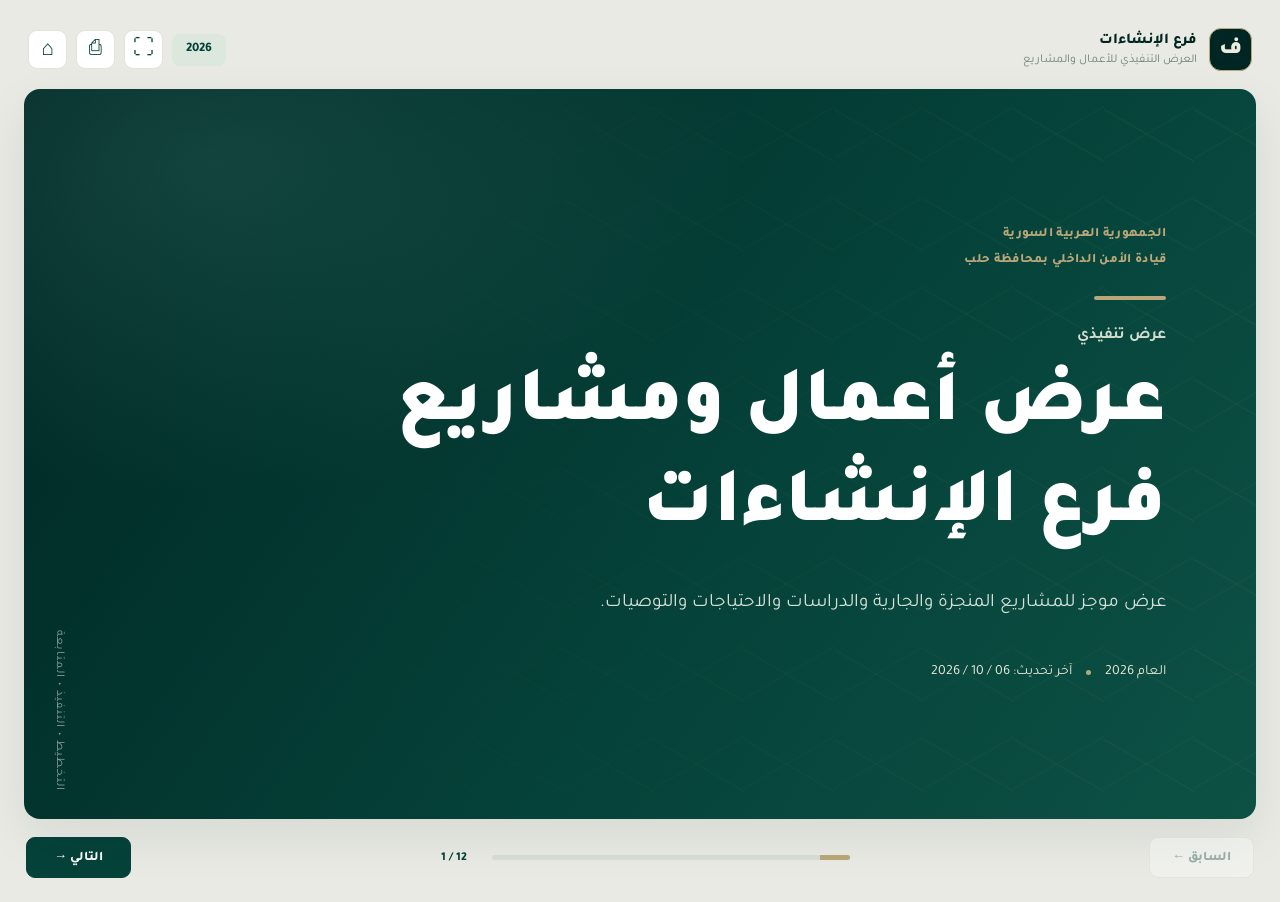
<file: presentation.html>
<!DOCTYPE html>
<html lang="ar" dir="rtl">
<head>
    <meta charset="UTF-8">
    <meta name="viewport" content="width=device-width, initial-scale=1.0">
    <meta name="theme-color" content="#002623">
    <meta name="description" content="العرض التنفيذي لأعمال ومشاريع فرع الإنشاءات">
    <title>عرض أعمال ومشاريع فرع الإنشاءات</title>

    <link rel="preconnect" href="https://fonts.googleapis.com">
    <link rel="preconnect" href="https://fonts.gstatic.com" crossorigin>
    <link href="https://fonts.googleapis.com/css2?family=Tajawal:wght@400;500;600;700;800;900&display=swap" rel="stylesheet">
    <link rel="stylesheet" href="css/presentation.css">

    <style>
        /* تنسيقات شريحة إنجازات الفرع */
        .achievement-grid {
            display: grid;
            grid-template-columns: repeat(2, minmax(0, 1fr));
            gap: 16px;
        }

        .achievement-card {
            position: relative;
            padding: 20px;
            border: 1px solid rgba(5, 66, 57, 0.12);
            border-radius: 14px;
            background: #fff;
            box-shadow: 0 5px 18px rgba(0, 38, 35, 0.05);
            overflow: hidden;
            break-inside: avoid;
        }

        .achievement-card::before {
            content: "";
            position: absolute;
            inset-block: 0;
            inset-inline-start: 0;
            width: 4px;
            background: #428177;
        }

        .achievement-card.status-discussion::before {
            background: #B9A779;
        }

        .achievement-card.status-processing::before {
            background: #6B1F2A;
        }

        .achievement-topline {
            display: flex;
            align-items: center;
            justify-content: space-between;
            gap: 10px;
            flex-wrap: wrap;
            margin-bottom: 12px;
        }

        .achievement-category {
            color: #6b756f;
            font-size: 0.82rem;
            font-weight: 700;
        }

        .achievement-status {
            display: inline-flex;
            align-items: center;
            padding: 5px 10px;
            border-radius: 20px;
            font-size: 0.78rem;
            font-weight: 800;
            white-space: nowrap;
        }

        .achievement-status.completed {
            color: #176347;
            background: #e7f5ed;
        }

        .achievement-status.discussion {
            color: #775b17;
            background: #f8f0d8;
        }

        .achievement-status.processing {
            color: #7a2630;
            background: #f8e9eb;
        }

        .achievement-card h3 {
            margin: 0 0 10px;
            color: #054239;
            font-size: 1.08rem;
            line-height: 1.7;
        }

        .achievement-card p {
            margin: 0 0 12px;
            color: #515c57;
            font-size: 0.92rem;
            line-height: 1.9;
        }

        .achievement-result {
            padding-top: 12px;
            border-top: 1px solid #e8e9e2;
        }

        .achievement-result strong,
        .achievement-notes strong {
            display: block;
            margin-bottom: 5px;
            color: #28685d;
            font-size: 0.86rem;
        }

        .achievement-result span,
        .achievement-notes span {
            color: #37443e;
            font-size: 0.88rem;
            line-height: 1.8;
        }

        .achievement-notes {
            margin-top: 10px;
            padding: 10px 12px;
            border-radius: 8px;
            background: #f7f6f0;
        }

        .achievement-summary {
            display: grid;
            grid-template-columns: repeat(3, minmax(0, 1fr));
            gap: 12px;
            margin-bottom: 18px;
        }

        .achievement-summary-item {
            padding: 13px;
            text-align: center;
            border-radius: 10px;
            background: #f1f3ed;
        }

        .achievement-summary-item strong {
            display: block;
            color: #054239;
            font-size: 1.5rem;
            font-weight: 900;
        }

        .achievement-summary-item span {
            color: #58655e;
            font-size: 0.82rem;
        }

        @media (max-width: 760px) {
            .achievement-grid {
                grid-template-columns: 1fr;
            }

            .achievement-summary {
                grid-template-columns: repeat(3, minmax(0, 1fr));
            }

            .achievement-card {
                padding: 15px;
            }
        }

        @media print {
            .achievement-card {
                box-shadow: none;
                border: 1px solid #d9ded7;
            }
        }
    </style>
</head>

<body>
    <div class="presentation-shell">
        <header class="topbar">
            <div class="brand">
                <span class="brand-mark">ف</span>
                <div>
                    <strong id="topBranchName">فرع الإنشاءات</strong>
                    <small>العرض التنفيذي للأعمال والمشاريع</small>
                </div>
            </div>

            <div class="top-actions">
                <span class="period-label" id="presentationPeriod">2026</span>
                <button class="icon-button" id="fullscreenBtn" title="ملء الشاشة" aria-label="ملء الشاشة">⛶</button>
                <button class="icon-button" id="printBtn" title="طباعة العرض" aria-label="طباعة العرض">⎙</button>
                <a class="icon-button home-button" href="index.html" title="العودة إلى الموقع" aria-label="العودة إلى الموقع">⌂</a>
            </div>
        </header>

        <main id="presentation">

            <section class="slide slide-cover active" data-title="الغلاف">
                <div class="cover-pattern"></div>
                <div class="cover-content">
                    <span class="eyebrow">الجمهورية العربية السورية</span>
                    <span class="eyebrow" id="coverCommand">قيادة الأمن الداخلي بمحافظة حلب</span>
                    <div class="gold-line"></div>
                    <p class="cover-kicker">عرض تنفيذي</p>
                    <h1 id="coverTitle">أعمال ومشاريع<br>فرع الإنشاءات</h1>
                    <p class="cover-description">عرض موجز للمشاريع المنجزة والجارية والدراسات والاحتياجات والتوصيات.</p>
                    <div class="cover-meta">
                        <span id="coverPeriod">العام 2026</span>
                        <span class="meta-separator"></span>
                        <span id="coverUpdated">تاريخ التحديث</span>
                    </div>
                </div>
                <div class="cover-side-label">التخطيط • التنفيذ • المتابعة</div>
            </section>

            <section class="slide" data-title="المؤشرات العامة">
                <div class="slide-heading">
                    <div>
                        <span class="eyebrow">01 / الملخص التنفيذي</span>
                        <h2>المؤشرات العامة</h2>
                        <p>قراءة سريعة لحجم الأعمال وحالة المشاريع المسجلة.</p>
                    </div>
                    <span class="section-number">01</span>
                </div>
                <div id="kpiCards" class="kpi-grid"></div>
                <div class="content-grid two-columns">
                    <article class="panel">
                        <h3>توزيع المشاريع حسب الحالة</h3>
                        <p class="panel-subtitle">عدد المشاريع في كل مرحلة</p>
                        <div id="statusChart" class="bar-chart"></div>
                    </article>
                    <article class="panel summary-panel">
                        <h3>أبرز المؤشرات</h3>
                        <div id="executiveHighlights" class="highlight-list"></div>
                    </article>
                </div>
            </section>

            <!-- شريحة الإنجازات الجديدة -->
            <section class="slide" data-title="إنجازات الفرع">
                <div class="slide-heading">
                    <div>
                        <span class="eyebrow">02 / الإنجازات النوعية</span>
                        <h2>إنجازات الفرع</h2>
                        <p>أبرز الأعمال التطويرية والإدارية والإجراءات المتخذة لتحسين كفاءة العمل.</p>
                    </div>
                    <span class="section-number">02</span>
                </div>

                <div id="achievementSummary" class="achievement-summary"></div>
                <div id="achievementCards" class="achievement-grid"></div>
            </section>

            <section class="slide" data-title="المشاريع المنجزة">
                <div class="slide-heading">
                    <div>
                        <span class="eyebrow">03 / النتائج المحققة</span>
                        <h2>المشاريع المنجزة</h2>
                        <p>الأعمال التي أُدرجت ضمن المشاريع المكتملة في قاعدة البيانات.</p>
                    </div>
                    <span class="section-number">03</span>
                </div>
                <div class="section-stat" id="completedSummary"></div>
                <div id="completedProjects" class="project-grid"></div>
            </section>

            <section class="slide" data-title="المشاريع قيد التنفيذ والدراسة">
                <div class="slide-heading">
                    <div>
                        <span class="eyebrow">04 / الأعمال الحالية</span>
                        <h2>المشاريع قيد التنفيذ والدراسة</h2>
                        <p>متابعة الأعمال الجارية والمشاريع التي لا تزال في مرحلة إعداد الدراسة.</p>
                    </div>
                    <span class="section-number">04</span>
                </div>
                <div class="content-grid two-columns">
                    <article class="panel">
                        <div class="panel-heading">
                            <h3>قيد التنفيذ</h3>
                            <span class="count-badge" id="ongoingCount">0</span>
                        </div>
                        <div id="ongoingProjects" class="compact-list"></div>
                    </article>
                    <article class="panel">
                        <div class="panel-heading">
                            <h3>قيد إعداد الدراسة</h3>
                            <span class="count-badge" id="studyCount">0</span>
                        </div>
                        <div id="studyProjects" class="compact-list"></div>
                    </article>
                </div>
            </section>

           

            <section class="slide" data-title="المشاريع المتوقفة">
                <div class="slide-heading">
                    <div>
                        <span class="eyebrow">05 / معوقات التنفيذ</span>
                        <h2>المشاريع المتوقفة</h2>
                        <p>المشاريع التي تحتاج إلى معالجة أسباب التوقف تمهيدًا لاستئنافها.</p>
                    </div>
                    <span class="section-number">05</span>
                </div>
                <div id="pausedProjects" class="project-grid"></div>
            </section>

            <section class="slide" data-title="أعمال الصيانة">
                <div class="slide-heading">
                    <div>
                        <span class="eyebrow">06 / الأعمال الخدمية</span>
                        <h2>أعمال الصيانة والتجهيز</h2>
                        <p>الأعمال المصنفة بحسب الفئات المعتمدة في بيانات الفرع.</p>
                    </div>
                    <span class="section-number">06</span>
                </div>
                <div id="maintenanceKpis" class="kpi-grid maintenance-kpis"></div>
                <div class="content-grid two-columns">
                    <article class="panel">
                        <div class="panel-heading">
                            <h3>أعمال ضمن فئة 1,000 دولار</h3>
                            <span class="count-badge" id="maintenanceSmallCount">0</span>
                        </div>
                        <div id="maintenanceSmall" class="compact-list"></div>
                    </article>
                    <article class="panel">
                        <div class="panel-heading">
                            <h3>أعمال ضمن فئة 10,000 دولار</h3>
                            <span class="count-badge" id="maintenanceLargeCount">0</span>
                        </div>
                        <div id="maintenanceLarge" class="compact-list"></div>
                    </article>
                </div>
                <p class="footnote">الفئات المالية المعروضة هي تصنيفات للأعمال وليست تكاليف فعلية ما لم تكن القيمة موثقة في البيانات.</p>
            </section>

            <section class="slide" data-title="التحديات">
                <div class="slide-heading">
                    <div>
                        <span class="eyebrow">07 / التحديات</span>
                        <h2>التحديات والمعوقات</h2>
                        <p>أبرز العوامل التي قد تؤثر في سير العمل ومواعيد الإنجاز.</p>
                    </div>
                    <span class="section-number">07</span>
                </div>
                <div id="challengesList" class="feature-list"></div>
            </section>

            <section class="slide" data-title="الاحتياجات">
                <div class="slide-heading">
                    <div>
                        <span class="eyebrow">08 / متطلبات العمل</span>
                        <h2>الاحتياجات والأولويات</h2>
                        <p>المتطلبات المسجلة لدعم استمرارية التنفيذ ورفع كفاءة المتابعة.</p>
                    </div>
                    <span class="section-number">08</span>
                </div>
                <div id="needsList" class="feature-list"></div>
            </section>

            <section class="slide" data-title="التوصيات">
                <div class="slide-heading">
                    <div>
                        <span class="eyebrow">09 / الإجراءات المقترحة</span>
                        <h2>التوصيات</h2>
                        <p>إجراءات مقترحة لتحسين الأداء وتسريع إنجاز الأعمال وفق الأصول المعتمدة.</p>
                    </div>
                    <span class="section-number">09</span>
                </div>
                <div id="recommendationsList" class="recommendation-grid"></div>
            </section>

            <section class="slide" data-title="خطة العمل القادمة">
                <div class="slide-heading">
                    <div>
                        <span class="eyebrow">10 / المتابعة المستقبلية</span>
                        <h2>خطة العمل القادمة</h2>
                        <p>محاور المتابعة والخطوات التالية وفق البيانات المتاحة.</p>
                    </div>
                    <span class="section-number">10</span>
                </div>
                <div id="roadmapList" class="roadmap"></div>
            </section>

            <section class="slide slide-closing" data-title="الختام">
                <div class="closing-content">
                    <span class="eyebrow">فرع الإنشاءات</span>
                    <div class="gold-line"></div>
                    <h2>نحو تنفيذ أكثر كفاءة<br>ومتابعة أكثر فاعلية</h2>
                    <p>عرض الأعمال والمشاريع والاحتياجات والتوصيات</p>
                    <span id="closingPeriod" class="closing-period">2026</span>
                </div>
            </section>
        </main>

        <footer class="navigation">
            <button id="prevBtn" class="nav-button" type="button">السابق ←</button>
            <div class="slide-progress">
                <div class="progress-track"><div id="progressFill"></div></div>
                <div class="slide-counter">
                    <span id="currentSlide">1</span> /
                    <span id="totalSlides">13</span>
                </div>
            </div>
            <button id="nextBtn" class="nav-button primary" type="button">التالي →</button>
        </footer>
    </div>

    <div id="toast" class="toast" role="status" aria-live="polite"></div>

    <script src="js/data.js"></script>
    <script src="js/presentation.js"></script>

    <script>
        /*
         * مصفوفة إنجازات الفرع:
         * لإضافة إنجاز جديد، أضف عنصرًا جديدًا إلى هذه المصفوفة.
         *
         * الحالات المعتمدة:
         * completed  = مكتمل
         * discussion = قيد المناقشة
         * processing = قيد المعالجة
         */
        const branchAchievements = [
            {
                id: 1,
                title: "إعداد الهيكلية التنظيمية لفرع الإنشاءات",
                category: "التطوير الإداري والتنظيمي",
                department: "إدارة الفرع",
                status: "completed",
                description: "إعداد هيكلية تنظيمية لفرع الإنشاءات توضح التقسيمات الإدارية والفنية، وتحدد الاختصاصات والمسؤوليات وخطوط الإشراف والتنسيق بين الأقسام.",
                outcome: "إعداد هيكلية تنظيمية محددة للاختصاصات والمسؤوليات، بما يدعم تنظيم العمل وتوضيح مرجعيات المتابعة والتنسيق داخل الفرع.",
                notes: ""
            },
            {
                id: 2,
                title: "مناقشة وتوحيد أسس تدقيق الدراسات مع الإدارة المركزية",
                category: "تطوير الإجراءات الفنية",
                department: "قسم الدراسات",
                status: "discussion",
                description: "العمل على مناقشة أسس وإجراءات تدقيق الدراسات الهندسية مع الإدارة المركزية، بهدف الوصول إلى منهجية موحدة وواضحة للمراجعة الفنية.",
                outcome: "الموضوع قيد المناقشة، ولم يتم اعتماد أسس نهائية حتى تاريخه.",
                notes: "تُستكمل المناقشات بالتنسيق مع الإدارة المركزية تمهيدًا للتوافق على الأسس المقترحة واعتمادها أصولًا."
            },
            {
                id: 3,
                title: "تطوير آلية عمل قسم الدراسات",
                category: "تطوير الأداء الفني",
                department: "قسم الدراسات",
                status: "completed",
                description: "تطوير آلية العمل في قسم الدراسات من خلال تنظيم سير إعداد الدراسات ومراجعتها ومتابعتها، وتوضيح خطوات العمل والمسؤوليات المرتبطة بها.",
                outcome: "تنظيم إجراءات العمل في القسم وتحسين وضوح مراحل إعداد الدراسات ومراجعتها ومتابعتها."
            },
            {
                id: 4,
                title: "تطوير آلية عمل قسم الإشراف والتنفيذ",
                category: "تطوير الأداء التنفيذي",
                department: "قسم الإشراف والتنفيذ",
                status: "completed",
                description: "تطوير آلية متابعة الأعمال الميدانية والإشراف على تنفيذ المشاريع، مع تعزيز تنظيم المهام والتنسيق بين الكوادر الفنية والجهات ذات الصلة.",
                outcome: "تحسين تنظيم أعمال الإشراف والمتابعة التنفيذية وتوضيح مسؤوليات متابعة سير المشاريع."
            },
            {
                id: 5,
                title: "معالجة ملف مشروع مدرسة الشرطة المتوقف",
                category: "معالجة الملفات العالقة",
                department: "إدارة الفرع بالتنسيق مع الجهات المعنية",
                status: "processing",
                description: "متابعة ملف مشروع مدرسة الشرطة المتوقف، وحصر المعطيات المرتبطة به، وتشكيل اللجان اللازمة وإعداد التقارير لعرض واقع المشروع والإجراءات المطلوبة لمعالجة وضعه.",
                outcome: "تشكيل اللجان المعنية، وإعداد التقارير اللازمة، ورفعها إلى الإدارة المركزية للنظر في الإجراءات المناسبة.",
                notes: "المشروع متوقف منذ 25/10/2025، ولا يوجد عقد فعال قيد التنفيذ وفق البيانات المتاحة. ولا تُعد المعالجة نهائية إلى حين صدور القرار أو اعتماد الإجراء المناسب من الجهات المختصة."
            },
            {
                id: 6,
                title: "استحداث آلية للتدقيق الداخلي للدراسات الهندسية",
                category: "الرقابة وضبط الجودة",
                department: "قسم الدراسات",
                status: "completed",
                description: "استحداث آلية للتدقيق الداخلي للدراسات الهندسية قبل إحالتها إلى الجهات المعنية، بهدف مراجعة محتواها والتحقق من استيفائها للمتطلبات الفنية.",
                outcome: "إدراج مرحلة للتدقيق الداخلي ضمن إجراءات العمل على الدراسات الهندسية، بما يعزز المراجعة الفنية ويرفع مستوى ضبط الجودة قبل الإحالة."
            }
        ];

        (function renderBranchAchievements() {
            const cardsContainer = document.getElementById("achievementCards");
            const summaryContainer = document.getElementById("achievementSummary");

            if (!cardsContainer || !summaryContainer) return;

            const statusConfig = {
                completed: {
                    label: "مكتمل",
                    className: "completed"
                },
                discussion: {
                    label: "قيد المناقشة",
                    className: "discussion"
                },
                processing: {
                    label: "قيد المعالجة",
                    className: "processing"
                }
            };

            const escapeHTML = (value) => String(value ?? "").replace(/[&<>"']/g, char => ({
                "&": "&amp;",
                "<": "&lt;",
                ">": "&gt;",
                '"': "&quot;",
                "'": "&#39;"
            })[char]);

            const completedCount = branchAchievements.filter(item => item.status === "completed").length;
            const discussionCount = branchAchievements.filter(item => item.status === "discussion").length;
            const processingCount = branchAchievements.filter(item => item.status === "processing").length;

            summaryContainer.innerHTML = `
                <div class="achievement-summary-item">
                    <strong>${completedCount}</strong>
                    <span>إنجازات مكتملة</span>
                </div>
                <div class="achievement-summary-item">
                    <strong>${discussionCount}</strong>
                    <span>موضوعات قيد المناقشة</span>
                </div>
                <div class="achievement-summary-item">
                    <strong>${processingCount}</strong>
                    <span>ملفات قيد المعالجة</span>
                </div>
            `;

            cardsContainer.innerHTML = branchAchievements.map(item => {
                const status = statusConfig[item.status] || statusConfig.processing;
                const statusClass = item.status === "completed"
                    ? ""
                    : item.status === "discussion"
                        ? "status-discussion"
                        : "status-processing";

                return `
                    <article class="achievement-card ${statusClass}">
                        <div class="achievement-topline">
                            <span class="achievement-category">${escapeHTML(item.category)}</span>
                            <span class="achievement-status ${status.className}">
                                ${status.label}
                            </span>
                        </div>

                        <h3>${escapeHTML(item.title)}</h3>

                        <p>${escapeHTML(item.description)}</p>

                        <div class="achievement-result">
                            <strong>النتيجة / المخرج</strong>
                            <span>${escapeHTML(item.outcome)}</span>
                        </div>

                        ${item.department ? `
                            <div class="achievement-notes">
                                <strong>الجهة المعنية</strong>
                                <span>${escapeHTML(item.department)}</span>
                            </div>
                        ` : ""}

                        ${item.notes ? `
                            <div class="achievement-notes">
                                <strong>ملاحظات</strong>
                                <span>${escapeHTML(item.notes)}</span>
                            </div>
                        ` : ""}
                    </article>
                `;
            }).join("");
        })();
    </script>
</body>
</html>
</file>
<file: css/presentation.css>
:root {
    --green-950: #002623;
    --green-900: #054239;
    --green-700: #28685d;
    --sage: #428177;
    --gold: #B9A779;
    --ivory: #EDEBE0;
    --paper: #F7F6F0;
    --earth: #988561;
    --burgundy: #6B1F2A;
    --ink: #1B302C;
    --muted: #73817B;
    --line: #E1E4DA;
    --white: #FFFFFF;
    --shadow: 0 18px 50px rgba(0, 38, 35, .08);
}

* {
    box-sizing: border-box;
}

html {
    background: #E8EAE3;
    scroll-behavior: smooth;
}

body {
    margin: 0;
    font-family: "Tajawal", sans-serif;
    color: var(--ink);
    background: #E8EAE3;
    direction: rtl;
}

button,
a {
    font: inherit;
}

button {
    cursor: pointer;
}

.presentation-shell {
    width: min(1440px, 100%);
    margin: 0 auto;
    padding: 18px 24px 24px;
}

.topbar {
    display: flex;
    justify-content: space-between;
    align-items: center;
    gap: 16px;
    padding: 10px 4px 18px;
}

.brand,
.top-actions,
.panel-heading,
.slide-progress {
    display: flex;
    align-items: center;
}

.brand {
    gap: 12px;
}

.brand-mark {
    display: grid;
    place-items: center;
    width: 43px;
    height: 43px;
    color: var(--ivory);
    background: var(--green-950);
    border: 1px solid var(--gold);
    border-radius: 12px;
    font-size: 23px;
    font-weight: 900;
}

.brand strong,
.brand small {
    display: block;
}

.brand strong {
    color: var(--green-950);
    font-size: 15px;
    font-weight: 800;
}

.brand small {
    color: var(--muted);
    margin-top: 3px;
    font-size: 12px;
}

.top-actions {
    gap: 9px;
}

.period-label {
    color: var(--green-900);
    background: #DCE7DE;
    padding: 8px 14px;
    border-radius: 8px;
    font-size: 13px;
    font-weight: 800;
}

.icon-button {
    display: grid;
    place-items: center;
    width: 39px;
    height: 39px;
    color: var(--green-900);
    text-decoration: none;
    background: white;
    border: 1px solid var(--line);
    border-radius: 9px;
    font-size: 21px;
    transition: .2s ease;
}

.icon-button:hover {
    color: white;
    background: var(--green-900);
}

#presentation {
    position: relative;
    overflow: hidden;
    background: white;
    border-radius: 16px;
    box-shadow: var(--shadow);
}

.slide {
    display: none;
    position: relative;
    min-height: min(760px, calc(100vh - 190px));
    padding: clamp(28px, 4vw, 64px);
    overflow: hidden;
    background: var(--paper);
    animation: slideIn .3s ease both;
}

.slide.active {
    display: block;
}

@keyframes slideIn {
    from {
        opacity: .5;
        transform: translateY(7px);
    }
    to {
        opacity: 1;
        transform: translateY(0);
    }
}

.slide-cover,
.slide-closing {
    display: none;
    min-height: min(760px, calc(100vh - 190px));
    color: white;
    background:
        radial-gradient(ellipse at 15% 10%, rgba(66,129,119,.28), transparent 36%),
        linear-gradient(125deg, #002623 0%, #054239 58%, #0D5145 100%);
}

.slide-cover.active,
.slide-closing.active {
    display: flex;
}

.slide-cover {
    align-items: center;
    padding: clamp(35px, 7vw, 100px);
}

.cover-pattern {
    position: absolute;
    inset: 0;
    opacity: .18;
    background-image:
        linear-gradient(30deg, transparent 48%, rgba(185,167,121,.4) 49%, transparent 50%),
        linear-gradient(150deg, transparent 48%, rgba(185,167,121,.3) 49%, transparent 50%);
    background-size: 90px 90px;
    mask-image: linear-gradient(to left, black, transparent 85%);
}

.cover-content {
    position: relative;
    z-index: 1;
    max-width: 790px;
}

.eyebrow {
    display: block;
    margin-bottom: 10px;
    color: var(--sage);
    font-size: 13px;
    font-weight: 800;
    letter-spacing: .3px;
}

.slide-cover .eyebrow,
.slide-closing .eyebrow {
    color: var(--gold);
}

.slide-cover .eyebrow + .eyebrow {
    margin-top: 5px;
}

.gold-line {
    width: 72px;
    height: 4px;
    margin: 27px 0;
    background: var(--gold);
    border-radius: 10px;
}

.cover-kicker {
    color: #D3DCCF;
    margin: 0 0 12px;
    font-weight: 700;
}

.cover-content h1 {
    margin: 0;
    font-size: clamp(40px, 6.5vw, 78px);
    line-height: 1.3;
    font-weight: 900;
}

.cover-description {
    max-width: 620px;
    margin-top: 25px;
    color: #D5E2D9;
    font-size: clamp(15px, 1.8vw, 19px);
    line-height: 1.9;
}

.cover-meta {
    display: flex;
    align-items: center;
    gap: 14px;
    margin-top: 42px;
    color: #E7E8D9;
    font-size: 14px;
}

.meta-separator {
    width: 5px;
    height: 5px;
    background: var(--gold);
    border-radius: 50%;
}

.cover-side-label {
    position: absolute;
    left: 28px;
    bottom: 28px;
    color: rgba(255,255,255,.55);
    font-size: 12px;
    letter-spacing: 1px;
    writing-mode: vertical-rl;
}

.slide-heading {
    display: flex;
    justify-content: space-between;
    align-items: flex-start;
    gap: 20px;
    margin-bottom: 30px;
}

.slide-heading h2 {
    margin: 0;
    color: var(--green-950);
    font-size: clamp(27px, 3.4vw, 42px);
    font-weight: 900;
    line-height: 1.4;
}

.slide-heading p {
    margin: 9px 0 0;
    color: var(--muted);
    font-size: 15px;
    line-height: 1.8;
}

.section-number {
    display: grid;
    place-items: center;
    flex: 0 0 auto;
    width: 48px;
    height: 48px;
    color: var(--earth);
    background: #F0EBDD;
    border-radius: 12px;
    font-size: 17px;
    font-weight: 900;
}

.kpi-grid {
    display: grid;
    grid-template-columns: repeat(4, minmax(0, 1fr));
    gap: 15px;
    margin-bottom: 23px;
}

.kpi-card {
    position: relative;
    padding: 22px;
    min-height: 125px;
    background: white;
    border: 1px solid var(--line);
    border-radius: 13px;
    overflow: hidden;
}

.kpi-card::before {
    content: "";
    position: absolute;
    top: 0;
    right: 0;
    width: 4px;
    height: 100%;
    background: var(--sage);
}

.kpi-card.gold::before {
    background: var(--gold);
}

.kpi-card.red::before {
    background: var(--burgundy);
}

.kpi-card .kpi-label {
    display: block;
    color: var(--muted);
    font-size: 13px;
    font-weight: 700;
}

.kpi-card .kpi-value {
    display: block;
    margin-top: 8px;
    color: var(--green-950);
    font-size: clamp(28px, 3vw, 38px);
    font-weight: 900;
    line-height: 1.1;
}

.kpi-card .kpi-note {
    display: block;
    margin-top: 8px;
    color: #87928B;
    font-size: 11px;
}

.content-grid {
    display: grid;
    gap: 18px;
}

.two-columns {
    grid-template-columns: repeat(2, minmax(0, 1fr));
}

.panel {
    min-width: 0;
    padding: 24px;
    background: white;
    border: 1px solid var(--line);
    border-radius: 14px;
}

.panel h3 {
    margin: 0;
    color: var(--green-950);
    font-size: 18px;
    font-weight: 900;
}

.panel-subtitle {
    margin: 7px 0 22px;
    color: var(--muted);
    font-size: 12px;
}

.panel-heading {
    justify-content: space-between;
    gap: 12px;
    margin-bottom: 17px;
}

.count-badge {
    display: inline-grid;
    place-items: center;
    min-width: 31px;
    height: 29px;
    padding: 0 8px;
    color: var(--green-900);
    background: #E3ECE4;
    border-radius: 8px;
    font-weight: 900;
    font-size: 13px;
}

.bar-chart {
    display: grid;
    gap: 18px;
}

.bar-row {
    display: grid;
    grid-template-columns: minmax(90px, 130px) minmax(0, 1fr) 35px;
    align-items: center;
    gap: 12px;
}

.bar-label {
    color: #4D6059;
    font-size: 13px;
    font-weight: 700;
}

.bar-track {
    height: 12px;
    background: #EEF0E9;
    border-radius: 20px;
    overflow: hidden;
}

.bar-fill {
    height: 100%;
    min-width: 0;
    background: var(--sage);
    border-radius: 20px;
    transition: width .6s ease;
}

.bar-fill.gold {
    background: var(--gold);
}

.bar-fill.red {
    background: var(--burgundy);
}

.bar-fill.dark {
    background: var(--green-900);
}

.bar-value {
    color: var(--green-950);
    text-align: left;
    font-size: 14px;
    font-weight: 900;
}

.highlight-list,
.compact-list,
.feature-list {
    display: grid;
    gap: 10px;
}

.highlight-item {
    display: flex;
    gap: 12px;
    align-items: flex-start;
    padding: 12px 0;
    border-bottom: 1px solid #EEF0E9;
    color: #445850;
    font-size: 14px;
    line-height: 1.8;
}

.highlight-item:last-child {
    border-bottom: 0;
}

.highlight-dot {
    flex: 0 0 auto;
    width: 8px;
    height: 8px;
    margin-top: 9px;
    background: var(--gold);
    border-radius: 50%;
}

.section-stat {
    margin: -7px 0 20px;
    color: var(--green-700);
    font-size: 15px;
    font-weight: 800;
}

.project-grid {
    display: grid;
    grid-template-columns: repeat(2, minmax(0, 1fr));
    gap: 15px;
}

.project-card {
    padding: 20px;
    background: white;
    border: 1px solid var(--line);
    border-radius: 13px;
    break-inside: avoid;
}

.project-card h3 {
    margin: 0 0 8px;
    color: var(--green-950);
    font-size: 17px;
    line-height: 1.7;
}

.project-meta {
    display: flex;
    flex-wrap: wrap;
    gap: 7px;
    margin-bottom: 12px;
}

.status-pill,
.location-pill {
    display: inline-flex;
    align-items: center;
    padding: 5px 9px;
    border-radius: 7px;
    font-size: 11px;
    font-weight: 800;
}

.status-pill {
    color: var(--green-900);
    background: #E1ECE4;
}

.status-pill.study {
    color: #775C23;
    background: #F4ECD7;
}

.status-pill.paused {
    color: var(--burgundy);
    background: #F3E4E5;
}

.location-pill {
    color: #65756C;
    background: #F0F1EB;
}

.project-description {
    color: #65746D;
    font-size: 13px;
    line-height: 1.9;
}

.project-progress {
    margin-top: 14px;
}

.progress-label {
    display: flex;
    justify-content: space-between;
    margin-bottom: 7px;
    color: var(--muted);
    font-size: 12px;
}

.empty-state {
    padding: 24px 18px;
    color: var(--muted);
    background: #F6F7F2;
    border: 1px dashed #D9DED5;
    border-radius: 10px;
    text-align: center;
    font-size: 13px;
    line-height: 1.8;
}

.compact-item {
    display: flex;
    align-items: flex-start;
    gap: 11px;
    padding: 12px;
    background: #F8F8F4;
    border-radius: 9px;
}

.item-marker {
    display: grid;
    place-items: center;
    flex: 0 0 auto;
    width: 25px;
    height: 25px;
    color: var(--green-900);
    background: #E1EAE1;
    border-radius: 7px;
    font-size: 12px;
    font-weight: 900;
}

.compact-item strong {
    display: block;
    color: #31463F;
    font-size: 13px;
    line-height: 1.8;
}

.compact-item small {
    display: block;
    margin-top: 4px;
    color: var(--muted);
    font-size: 11px;
    line-height: 1.7;
}

.review-layout {
    grid-template-columns: .8fr 1fr 1fr;
    align-items: stretch;
}

.donut-wrap {
    display: grid;
    place-items: center;
    min-height: 230px;
}

.donut-chart {
    display: grid;
    place-items: center;
    position: relative;
    width: 175px;
    height: 175px;
    border-radius: 50%;
    background: conic-gradient(var(--sage) 0deg, var(--sage) 180deg, var(--gold) 180deg, var(--gold) 360deg);
}

.donut-hole {
    display: flex;
    align-items: center;
    justify-content: center;
    flex-direction: column;
    width: 119px;
    height: 119px;
    background: white;
    border-radius: 50%;
}

.donut-hole strong {
    color: var(--green-950);
    font-size: 34px;
    font-weight: 900;
}

.donut-hole span {
    color: var(--muted);
    font-size: 11px;
}

.donut-legend {
    display: grid;
    gap: 9px;
    width: 100%;
    margin-top: 20px;
}

.legend-item {
    display: flex;
    justify-content: space-between;
    gap: 10px;
    color: #5B6A63;
    font-size: 12px;
}

.legend-name {
    display: inline-flex;
    align-items: center;
    gap: 7px;
}

.legend-swatch {
    width: 9px;
    height: 9px;
    border-radius: 3px;
}

.legend-swatch.green {
    background: var(--sage);
}

.legend-swatch.gold {
    background: var(--gold);
}

.footnote {
    margin: 17px 0 0;
    color: var(--muted);
    font-size: 11px;
    line-height: 1.8;
}

.feature-list {
    grid-template-columns: repeat(2, minmax(0, 1fr));
    align-content: start;
}

.feature-card {
    display: flex;
    gap: 15px;
    align-items: flex-start;
    padding: 23px;
    background: white;
    border: 1px solid var(--line);
    border-radius: 13px;
}

.feature-icon {
    display: grid;
    place-items: center;
    flex: 0 0 auto;
    width: 40px;
    height: 40px;
    color: var(--green-900);
    background: #E3ECE4;
    border-radius: 10px;
    font-size: 19px;
    font-weight: 900;
}

.feature-card h3 {
    margin: 0;
    color: var(--green-950);
    font-size: 16px;
    line-height: 1.7;
}

.feature-card p {
    margin: 7px 0 0;
    color: var(--muted);
    font-size: 13px;
    line-height: 1.9;
}

.recommendation-grid {
    display: grid;
    grid-template-columns: repeat(2, minmax(0, 1fr));
    gap: 16px;
}

.recommendation-card {
    position: relative;
    padding: 24px 58px 24px 22px;
    background: white;
    border: 1px solid rgba(255,255,255,.12);
    border-radius: 12px;
    break-inside: avoid;
}

.recommendation-card .recommendation-number {
    position: absolute;
    top: 24px;
    right: 20px;
    color: var(--gold);
    font-size: 20px;
    font-weight: 900;
}

.recommendation-card h3 {
    margin: 0;
    color: white;
    font-size: 17px;
    line-height: 1.7;
}

.recommendation-card p {
    margin: 8px 0 0;
    color: #000000;
    font-size: 13px;
    font-weight: 500;
    line-height: 1.9;
}

.slide:has(#recommendationsList) {
    background: var(--green-950);
}

.slide:has(#recommendationsList) .slide-heading h2 {
    color: white;
}

.slide:has(#recommendationsList) .slide-heading p {
    color: #C0D2C7;
}

.slide:has(#recommendationsList) .eyebrow {
    color: var(--gold);
}

.slide:has(#recommendationsList) .section-number {
    color: var(--gold);
    background: rgba(255,255,255,.08);
}

.roadmap {
    position: relative;
    display: grid;
    gap: 0;
    max-width: 950px;
    margin: 15px auto;
}

.roadmap-item {
    display: grid;
    grid-template-columns: 46px 1fr;
    gap: 17px;
    min-height: 100px;
}

.roadmap-marker {
    position: relative;
    display: flex;
    justify-content: center;
}

.roadmap-marker::after {
    content: "";
    position: absolute;
    top: 39px;
    bottom: -2px;
    width: 2px;
    background: #D6DED4;
}

.roadmap-item:last-child .roadmap-marker::after {
    display: none;
}

.roadmap-marker span {
    position: relative;
    z-index: 1;
    display: grid;
    place-items: center;
    width: 36px;
    height: 36px;
    color: white;
    background: var(--green-900);
    border: 3px solid #D8E5D9;
    border-radius: 50%;
    font-size: 13px;
    font-weight: 900;
}

.roadmap-content {
    padding: 3px 0 25px;
}

.roadmap-content h3 {
    margin: 0;
    color: var(--green-950);
    font-size: 17px;
}

.roadmap-content p {
    margin: 7px 0 0;
    color: var(--muted);
    font-size: 13px;
    line-height: 1.9;
}

.slide-closing {
    align-items: center;
    justify-content: center;
    text-align: center;
    padding: 45px;
}

.closing-content {
    max-width: 780px;
}

.closing-content .gold-line {
    margin: 27px auto;
}

.closing-content h2 {
    margin: 0;
    color: white;
    font-size: clamp(32px, 5vw, 56px);
    font-weight: 900;
    line-height: 1.5;
}

.closing-content p {
    margin: 22px 0;
    color: #D4E0D8;
    font-size: 15px;
    line-height: 1.9;
}

.closing-period {
    display: inline-block;
    margin-top: 10px;
    padding: 8px 20px;
    color: var(--gold);
    border: 1px solid rgba(185,167,121,.5);
    border-radius: 8px;
    font-weight: 800;
}

.navigation {
    display: flex;
    align-items: center;
    justify-content: space-between;
    gap: 20px;
    padding: 18px 2px 0;
}

.nav-button {
    min-width: 105px;
    padding: 10px 18px;
    color: var(--green-900);
    background: white;
    border: 1px solid #D8DED5;
    border-radius: 9px;
    font-size: 13px;
    font-weight: 800;
    transition: .2s ease;
}

.nav-button:hover:not(:disabled) {
    border-color: var(--green-900);
}

.nav-button.primary {
    color: white;
    background: var(--green-900);
    border-color: var(--green-900);
}

.nav-button:disabled {
    opacity: .35;
    cursor: not-allowed;
}

.slide-progress {
    flex: 1;
    gap: 14px;
    max-width: 420px;
}

.progress-track {
    flex: 1;
    height: 5px;
    background: #D7DED5;
    border-radius: 10px;
    overflow: hidden;
}

#progressFill {
    width: 0;
    height: 100%;
    background: var(--gold);
    transition: width .25s ease;
}

.slide-counter {
    min-width: 48px;
    color: var(--green-900);
    font-size: 12px;
    font-weight: 800;
    direction: ltr;
    text-align: center;
}

.toast {
    position: fixed;
    right: 50%;
    bottom: 25px;
    z-index: 99;
    padding: 11px 18px;
    color: white;
    background: var(--green-950);
    border-radius: 9px;
    opacity: 0;
    pointer-events: none;
    transform: translate(50%, 8px);
    transition: .2s ease;
    font-size: 13px;
}

.toast.show {
    opacity: 1;
    transform: translate(50%, 0);
}

@media (max-width: 1000px) {
    .review-layout {
        grid-template-columns: 1fr 1fr;
    }

    .review-layout > :first-child {
        grid-column: 1 / -1;
    }

    .donut-wrap {
        min-height: 200px;
    }

    .kpi-grid {
        grid-template-columns: repeat(2, minmax(0, 1fr));
    }
}

@media (max-width: 650px) {
    .presentation-shell {
        padding: 8px;
    }

    .topbar {
        padding: 8px 3px 12px;
    }

    .brand small {
        max-width: 170px;
        line-height: 1.5;
    }

    .period-label {
        display: none;
    }

    .icon-button {
        width: 34px;
        height: 34px;
    }

    #presentation {
        border-radius: 11px;
    }

    .slide,
    .slide-cover,
    .slide-closing {
        min-height: 670px;
        padding: 25px 19px;
    }

    .slide-heading {
        margin-bottom: 23px;
    }

    .section-number {
        width: 38px;
        height: 38px;
        font-size: 13px;
    }

    .kpi-grid,
    .two-columns,
    .project-grid,
    .review-layout,
    .feature-list,
    .recommendation-grid {
        grid-template-columns: 1fr;
    }

    .review-layout > :first-child {
        grid-column: auto;
    }

    .kpi-card {
        min-height: 100px;
        padding: 16px;
    }

    .panel {
        padding: 17px;
    }

    .bar-row {
        grid-template-columns: 92px minmax(0, 1fr) 24px;
        gap: 7px;
    }

    .bar-label {
        font-size: 11px;
    }

    .navigation {
        gap: 8px;
        padding-top: 12px;
    }

    .nav-button {
        min-width: auto;
        padding: 10px 12px;
        font-size: 12px;
    }

    .slide-progress {
        gap: 7px;
    }

    .cover-content h1 {
        font-size: 40px;
    }

    .cover-side-label {
        display: none;
    }
}

@media (min-width: 1200px) and (min-height: 800px) {
    .slide {
        min-height: 730px;
    }
}

@media (prefers-reduced-motion: reduce) {
    *,
    *::before,
    *::after {
        animation-duration: .01ms !important;
        transition-duration: .01ms !important;
        scroll-behavior: auto !important;
    }
}

@media print {
    @page {
        size: landscape;
        margin: 0;
    }

    html,
    body {
        background: white !important;
        -webkit-print-color-adjust: exact !important;
        print-color-adjust: exact !important;
    }

    .presentation-shell {
        width: 100%;
        max-width: none;
        margin: 0;
        padding: 0;
    }

    /* إخفاء عناصر واجهة المستخدم غير المخصصة للطباعة */
    .topbar,
    .navigation,
    .toast {
        display: none !important;
    }

    #presentation {
        overflow: visible !important;
        border-radius: 0;
        box-shadow: none;
    }

    /* إعداد الشرائح */
    .slide,
    .slide.active,
    .slide-cover,
    .slide-cover.active,
    .slide-closing,
    .slide-closing.active {
        display: flex !important;
        flex-direction: column;
        justify-content: center;
        width: 100%;
        min-height: 100vh;
        height: auto !important; /* يسمح للشريحة بالتمدد لصفحة أخرى إذا زاد المحتوى */
        padding: 28px 36px;
        overflow: visible !important; /* يمنع اختفاء العناصر السفلية */
        break-after: page;
        page-break-after: always;
        animation: none !important;
    }

    .slide-cover,
    .slide-closing {
        align-items: flex-start;
    }

    .slide-closing {
        align-items: center;
    }

    .slide-heading {
        margin-bottom: 20px;
    }

    /* حماية البطاقات من القطع بين صفحتين */
    .panel,
    .project-card,
    .feature-card,
    .recommendation-card {
        break-inside: avoid !important;
        page-break-inside: avoid !important;
    }

    .kpi-card {
        min-height: 95px;
        padding: 13px;
    }

    .panel {
        padding: 15px;
    }

    .project-card {
        padding: 13px;
    }

    .compact-list {
        gap: 6px;
    }

    .compact-item {
        padding: 7px;
    }

    .slide:has(#recommendationsList) {
        background: var(--green-950) !important;
    }
}
</file>
